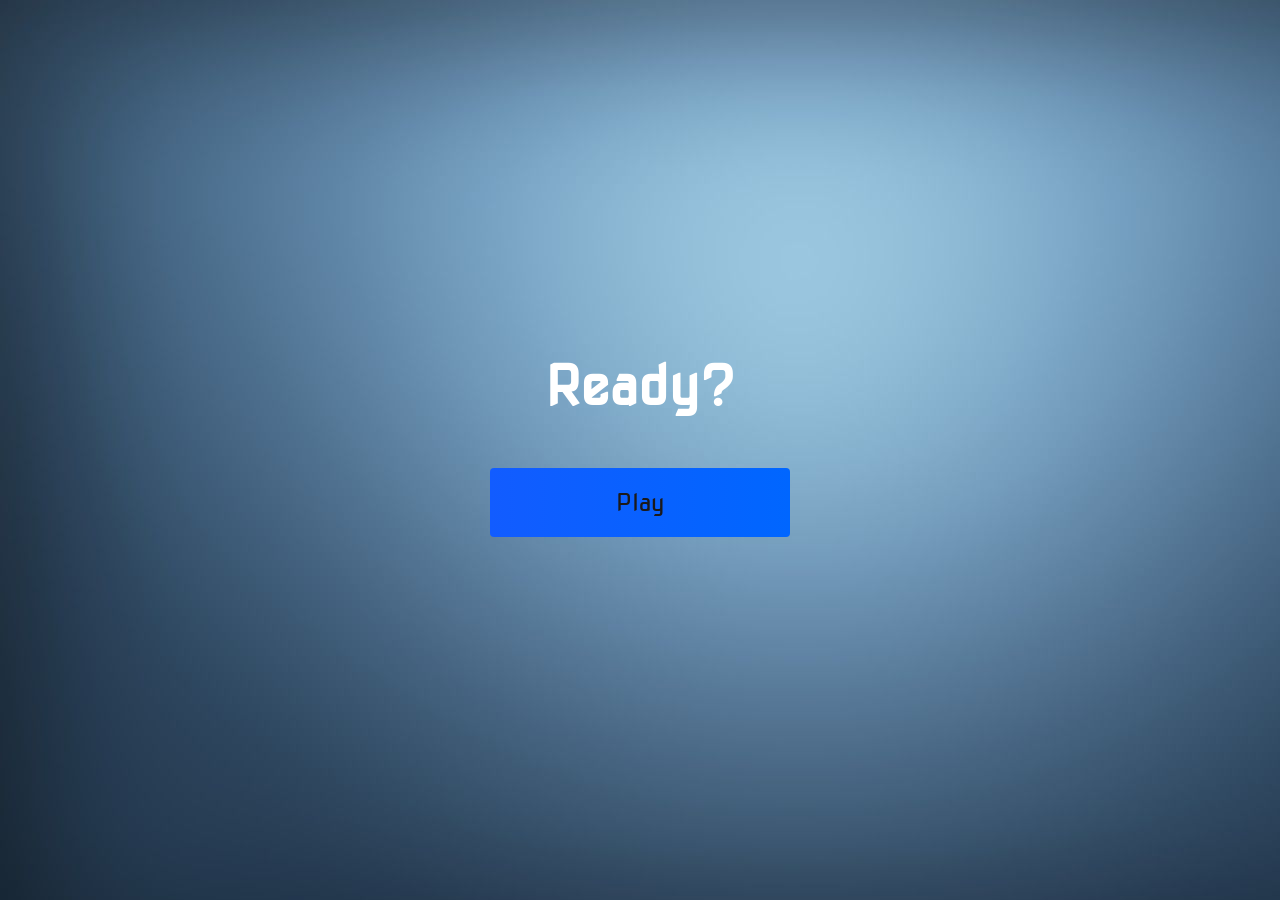
<file: index.html>
<!DOCTYPE html>
<html lang="en">
<head>
    <meta charset="UTF-8">
    <meta name="viewport" content="width=device-width, initial-scale=1.0">
    <title>Home page</title>
    <link rel="stylesheet" href="style.css">
    <link rel="stylesheet" href="https://use.fontawesome.com/releases/v5.13.1/css/all.css" integrity="sha384-xxzQGERXS00kBmZW/6qxqJPyxW3UR0BPsL4c8ILaIWXva5kFi7TxkIIaMiKtqV1Q" crossorigin="anonymous">
</head>
<body>
    <div class="container">
        <div id="home" class="flex-column flex-center">
            <h1>Ready?</h1>
            <a href="./game.html" class="btn">Play</a>
        </div>
    </div>
</body>
</html>
</file>
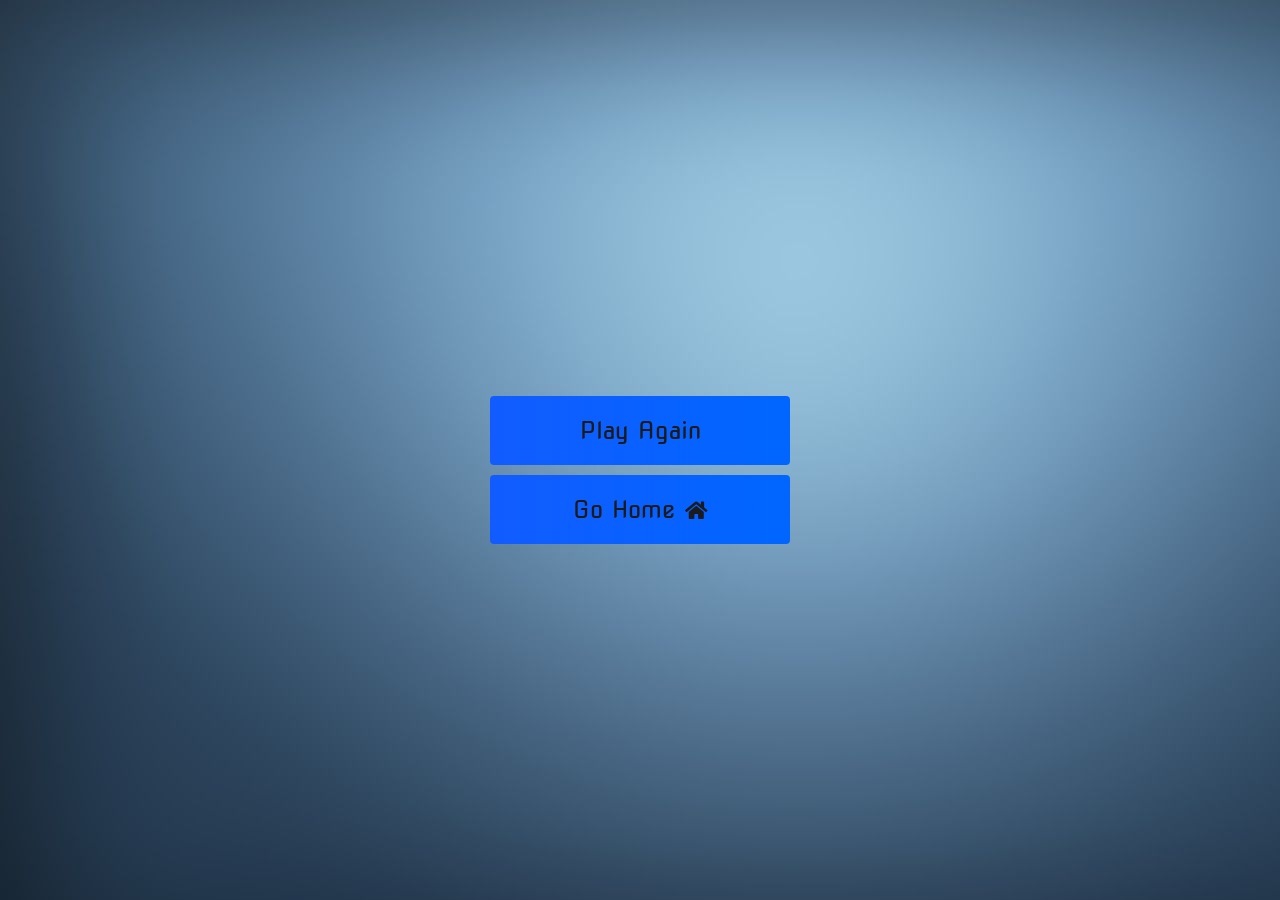
<file: end.html>
<!DOCTYPE html>
<html lang="en">
<head>
    <meta charset="UTF-8">
    <meta name="viewport" content="width=device-width, initial-scale=1.0">
    <title>Document</title>
    <link rel="stylesheet" href="style.css">
    <link rel="stylesheet" href="https://use.fontawesome.com/releases/v5.13.1/css/all.css" integrity="sha384-xxzQGERXS00kBmZW/6qxqJPyxW3UR0BPsL4c8ILaIWXva5kFi7TxkIIaMiKtqV1Q" crossorigin="anonymous">
</head>
<body>
    <div class="container">
        <div id="end" class="flex-center flex-column">
            <h1 id="finalScore">0</h1>

            <a href="./game.html" class="btn">Play Again</a>
            <a href="./index.html" class="btn">Go Home<i class="fas fa-home"></i></a>
        </div>
    </div>
    <script src="end.js"></script>
</body>
</html>
</file>
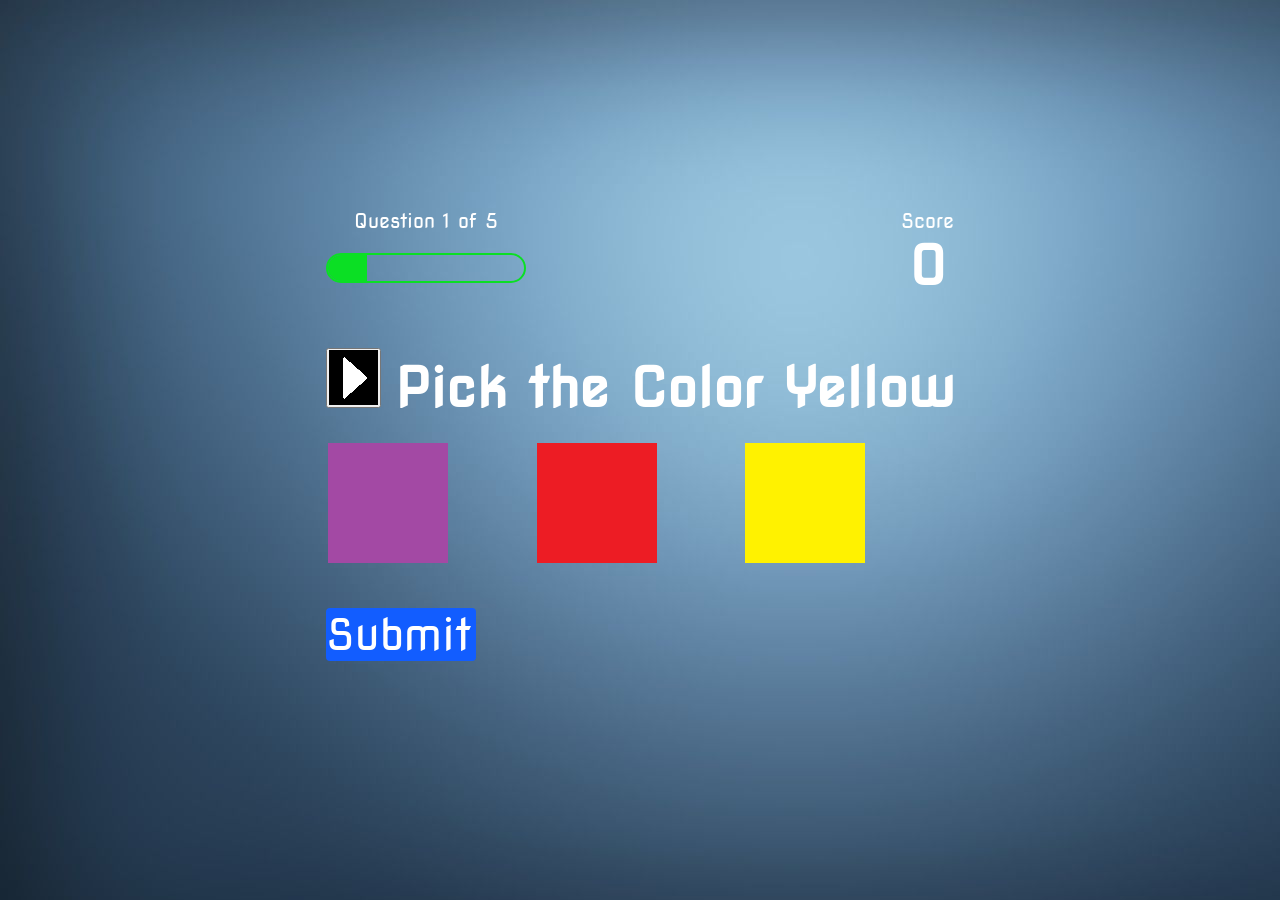
<file: game.html>
<!DOCTYPE html>
<html lang="en">
<head>
    <meta charset="UTF-8">
    <meta name="viewport" content="width=device-width, initial-scale=1.0">
    <title>Quiz Page</title>
    <link rel="stylesheet" href="style.css">
    <link rel="stylesheet" href="game.css">
</head>
<body>
    <audio id="CorrectS" src="Sources/correctSound.mp3" preload="auto"></audio>
    <audio id="WrongS" src="Sources/wrongSound.mp3" preload="auto"></audio>

    <div class="container">
        <div id="game" class="justify-center flex-column">
            <div id="hud">
                <div class="hud-item">
                    <p id="progressText" class="hud-prefix">
                        Question
                    </p>
                    <div id="progressBar">
                        <div id="progressBarFull"></div>
                    </div>
                </div>
                <div class="hud-item">
                    <p class="hud-prefix">
                        Score
                    </p>
                    <h1 class="hud-main-text" id="score">
                        0
                    </h1>
                </div>
            </div>

            

            <div class="Qdiv">
            <audio id="Qsound" src="Sources/dummy.mp3" preload="auto"></audio>
            <button class="playbtn" onclick="document.getElementById('Qsound').play();"> <img src="Sources/play.png"></button>
            &nbsp &nbsp  &nbsp  &nbsp
            <h1 id="question" class="questionC">What is the answer to this question</h1>
            </div>
            <br><br>

            <table>
               
                <tr>
                  <td>
                      <div class="choice-container">
                    <img src="Sources/dummy.png" class="choice-img"  data-number="1">
                   <div class= "correct"> <img src="Sources/correct.png"> </div>
                   <div class= "incorrect"> <img src="Sources/wrong.png"></div>
                </div>
            </td>
                  <td>
                    <div class="choice-container">
                        <img src="Sources/dummy.png" class="choice-img"  data-number="2">
                        <div class= "correct"> <img src="Sources/correct.png"> </div>
                   <div class= "incorrect"> <img src="Sources/wrong.png"></div>
                    </div>
                  </td>
                  <td>
                    <div class="choice-container">
                        <img src="Sources/dummy.png" class="choice-img"  data-number="3">
                        <div class= "correct"> <img src="Sources/correct.png"> </div>
                   <div class= "incorrect"> <img src="Sources/wrong.png"></div>
                    </div>
                  </td>
                </tr>
              </table>
              <br><br><br><br><br>
              <div class="submit-container">
                <p class="Submit-text" data-number="1">Submit</p>
            </div>    
            
        </div>
    </div>
    <script src="game.js"></script>
</body>
</html>
</file>
<file: style.css>
@import url('https://fonts.googleapis.com/css2?family=Nova+Square&display=swap');

:root {
    background-image: url("Sources/background.jpg");
    background-color: rgb(29, 26, 26)
}

* {
    box-sizing: border-box;
    margin: 0;
    padding: 0;
    font-size: 62.5%;
    font-family: 'Nova Square', cursive;
}

h1 {
    font-size: 5.4rem;
    color: #fff;
    margin-bottom: 5rem;
}



h2 {
    font-size: 4.2rem;
    margin-bottom: 4rem;

}

.container {
    width: 100vw;
    height: 100vh;
    display: flex;
    justify-content: center;
    align-items: center;
    max-width: 80rem;
    margin: 0 auto;
    padding: 2rem;
}

.flex-column {
    display: flex;
    flex-direction: column;
}

.flex-center {
    justify-content: center;
    align-items: center;
}

.justify-center {
    justify-content: center;
}

.text-center {
    text-align: center;
}

.hidden {
    display: none;
}

.btn {
    font-size: 2.4rem;
    padding: 2rem 0;
    width: 30rem;
    text-align: center;
    margin-bottom: 1rem;
    text-decoration: none;
    color: rgb(28, 26, 26);
    background: linear-gradient(90deg, rgb(18, 92, 255) 0%, rgb(0, 102, 255) 100%);
    border-radius: 4px;
}

.btn:hover {
    cursor: pointer;
    box-shadow: 0 0.4rem 1.4rem 0 rgba(8, 114, 244, 0.6);
    transition: transform 150ms;
    transform: scale(1.03);
}

.btn[disabled]:hover {
    cursor: not-allowed;
    box-shadow: none;
    transform: none;
}

#highscore-btn {
    background: linear-gradient(90deg, rgb(255, 247, 9) 0%, rgb(240, 221, 6) 100%);
}

#highscore-btn:hover {
    box-shadow: 0 0.4rem 1.4rem 0 rgba(255,255,0,0.5)
}

.fa-crown {
    font-size: 2.5rem;
    margin-left: 1rem;
}

/* End Page CSS */
.end-form-container {
    width: 100%;
    display: flex;
    flex-direction: column;
    align-items: center;
    max-width: 30rem;
}

input {
    margin-bottom: 1rem;
    width: 20rem;
    padding: 1.5rem;
    font-size: 1.8rem;
    border: none;
    box-shadow: 0 0.1rem 1.4rem 0 rgba(86, 185, 235, 0.5);
}

input::placeholder {
    color: #aaa;
}

#username {
    margin-bottom: 3rem;
    width: 100%;
    outline: none;
}

#end-text {
    font-size: 2.4rem;
    color: #fff;
    text-align: center;
}

#saveScoreBtn {
    border: none;
}

.fa-home {
    margin-left: 1rem;
    font-size: 2rem;
    color: rgb(28, 26, 26)
}
</file>
<file: game.css>
body {
    color: #fff;
    background-image: url("Sources/background.jpg");
}

.choice-container {
    position:relative;
    display:inline-block;
    margin-bottom: 0.8rem;
    width: 120px;
    height:120px;
    border-radius: 4px;
    background: rgb(18, 93, 255);
    font-size: 3rem;
}

.choice-containerSel {
    position:relative;
    display:inline-block;
    margin-bottom: 0.8rem;
    width: 120px;
    height:120px;
    border-radius: 4px;
    background: rgb(18, 93, 255);
    font-size: 3rem;
    box-shadow: 0 0.4rem 1.4rem 0 rgba(241, 255, 42, 1);
    transform: scale(1.02);
    transform: transform 100ms;
}

.choice-container:hover {
    cursor: pointer;
    box-shadow: 0 0.4rem 1.4rem 0 rgba(6, 103, 247, 0.5);
    transform: scale(1.02);
    transform: transform 100ms;
}

.submit-container {
    margin-top: 10;
    margin-bottom: 3rem;
    width: 150px;
    border-radius: 4px;
    background: rgb(18, 93, 255);
    font-size: 7rem;
}

.submit-container:hover {
    cursor: pointer;
    box-shadow: 0 0.4rem 1.4rem 0 rgba(6, 103, 247, 0.5);
    transform: scale(1.02);
    transform: transform 100ms;
}

.choice-prefix {
    padding: 2rem 2.5rem;
    color: white;
}

.choice-text {
    padding: 2rem;
    width: 100%;
}

.Qdiv{
    display: flex;
  justify-content: center;
  position: relative;
}

.questionC{
    margin-top: 10px;
  margin-bottom: 10px;
  line-height: 1.1;
}

.playbtn{
    text-align: center;
    height:60px;
    width:55px;
}

.correct {
    display:none;
    position: absolute;
    top: 0;
    left: 0;
    z-index: 1;
  }

.incorrect {
    display:none;
    position: absolute;
    top: 0px;
    left: 0px;
    z-index: 3;

  }

/* Heads up Display */
#hud {
    display: flex;
    justify-content: space-between;
}

.hud-prefix {
    text-align: center;
    font-size: 2rem;
}

.hud-main-text {
    text-align: center;
}

#progressBar {
    width: 20rem;
    height: 3rem;
    border: 0.2rem solid rgb(11,223,36);
    margin-top: 2rem;
    border-radius: 50px;
    overflow: hidden;
}

#progressBarFull {
    height: 100%;
    background: rgb(11,223,36);
    width: 0%;
}
</file>
